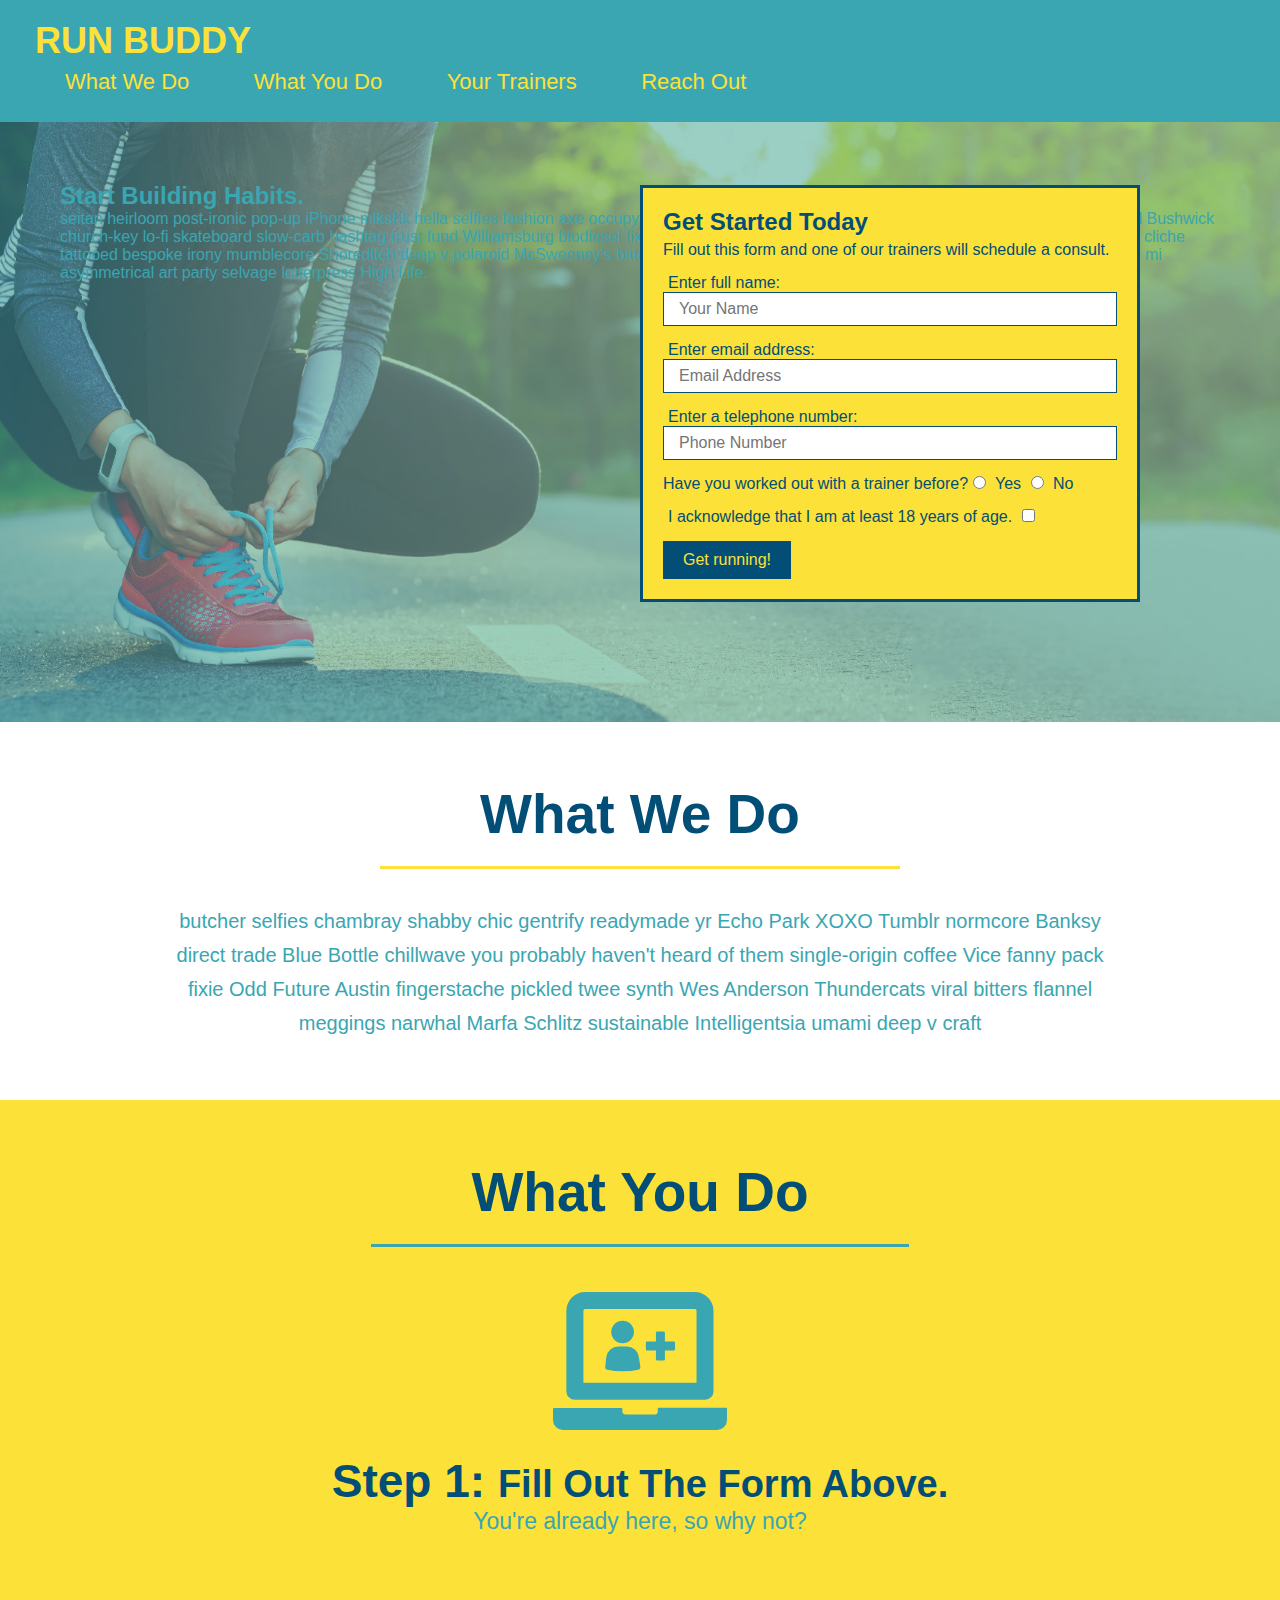
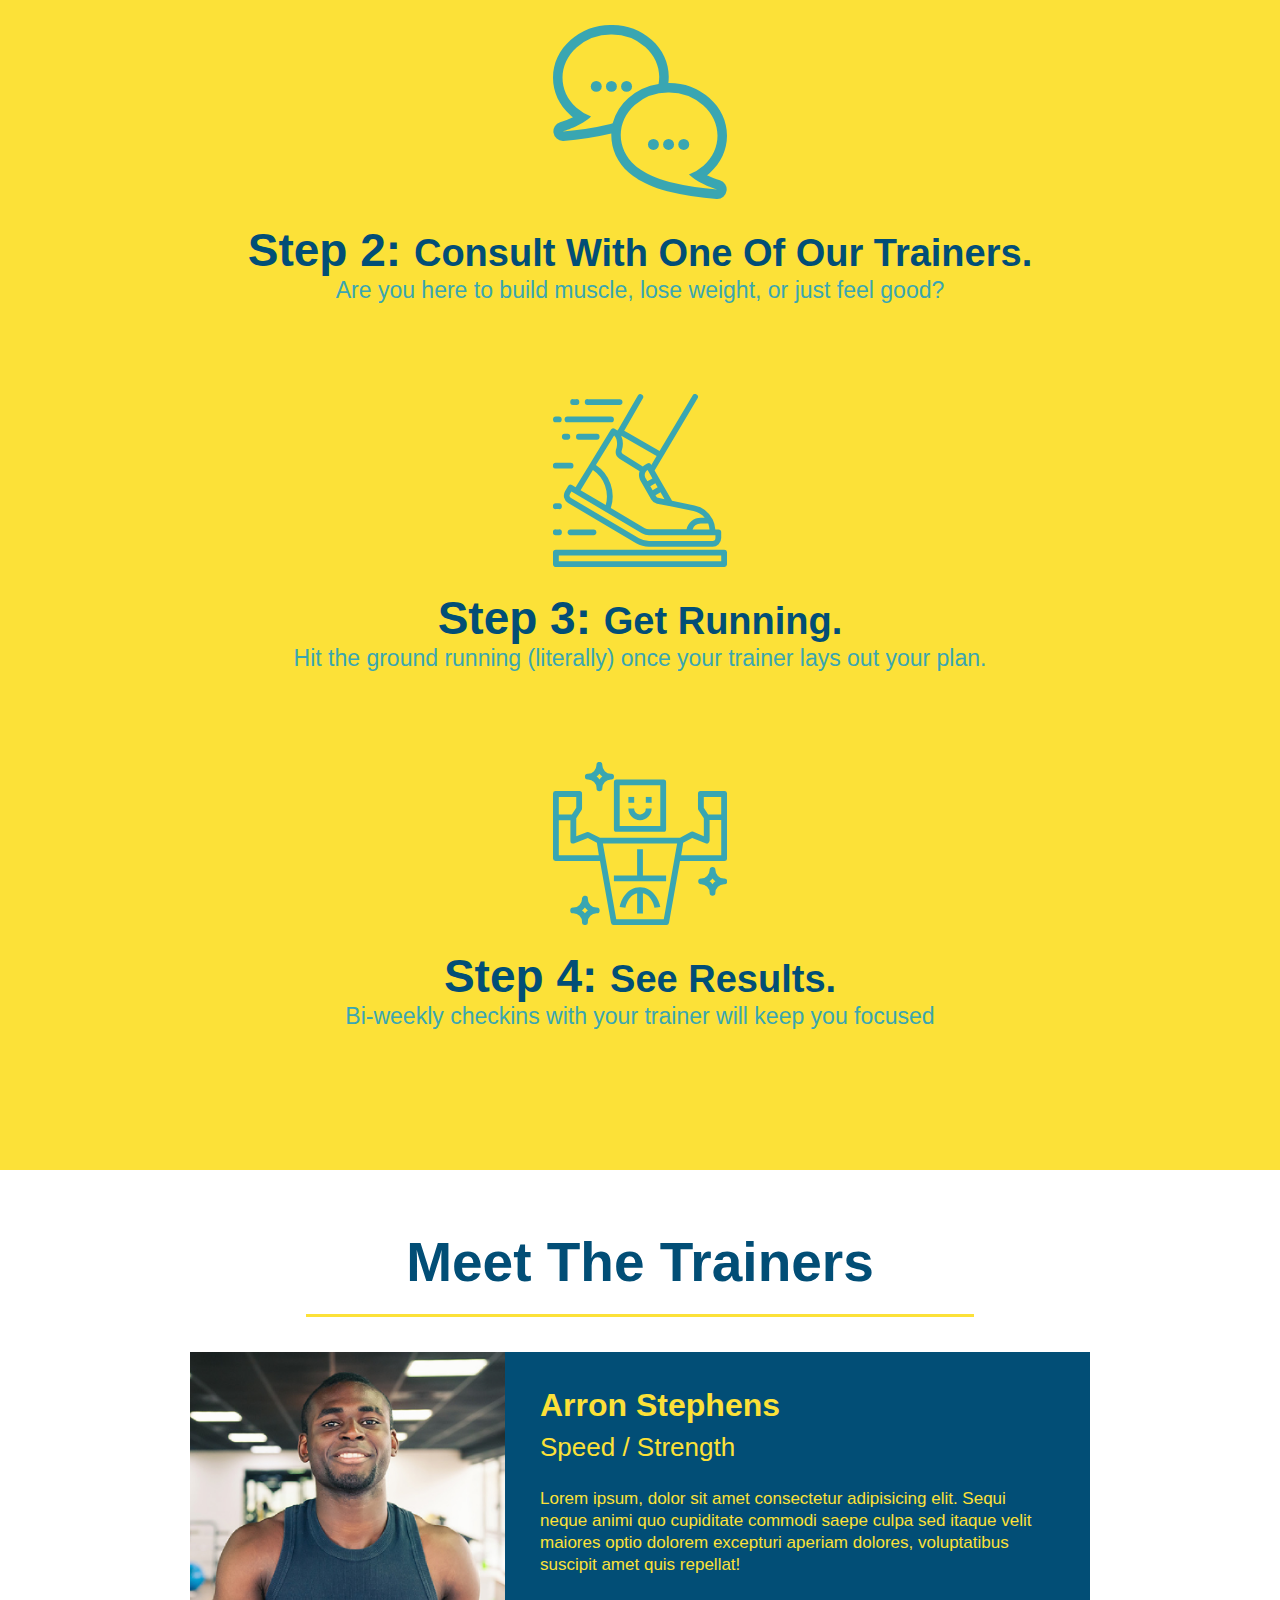
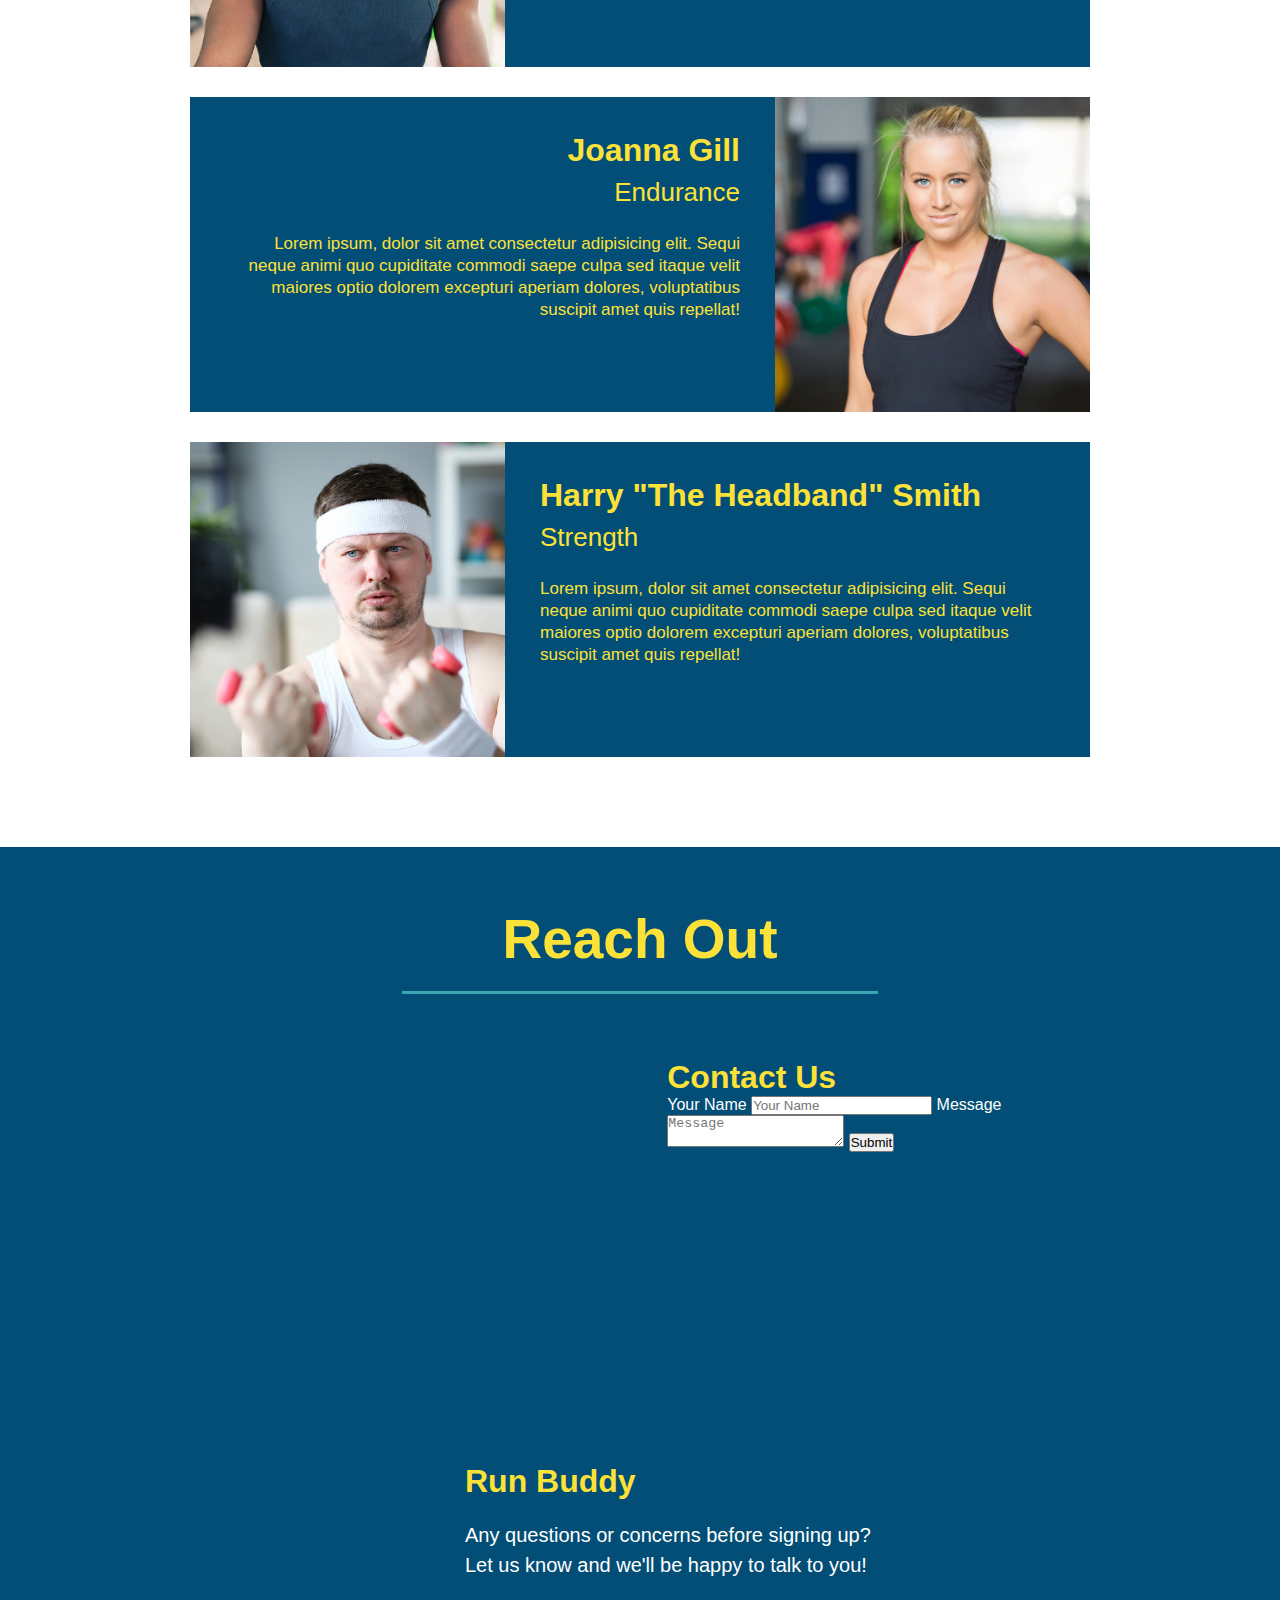
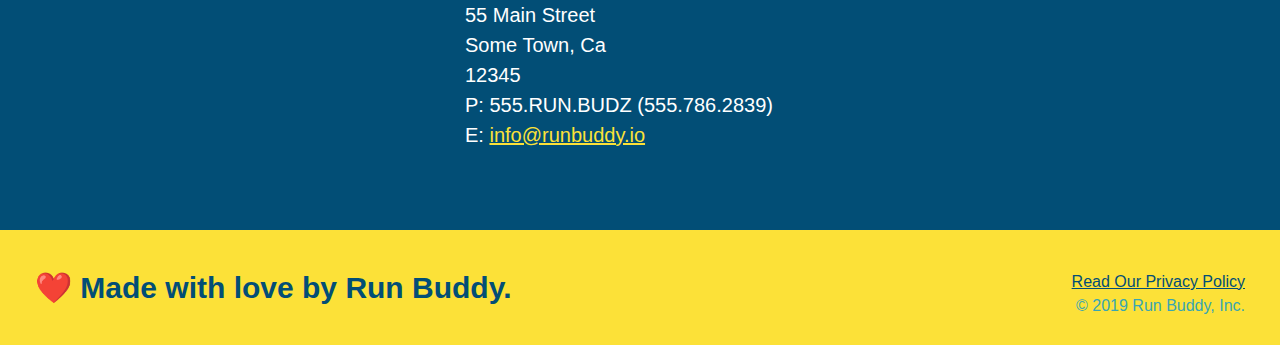
<file: index.html>
<!DOCTYPE html>
<html lang="en">
  <head>
    <meta charset="UTF-8" />
    <link rel="stylesheet" href="./assets/css/style.css">
    <title>Run Buddy</title>
  </head>
  <body>
    <!-- navigation tags - block level element -->
    <header>
      <h1>
        <a href="/">RUN BUDDY</a>
      </h1>
      <nav>
        <ul>
          <li>
            <a href="#what-we-do">What We Do</a>
          </li>
          <li>
            <a href="#what-you-do">What You Do</a>
          </li>
          <li>
            <a href="#your-trainers">Your Trainers</a>
          </li>
          <li>
            <a href="#reach-out">Reach Out</a>
          </li>
          
        </ul>
      </nav>
    </header>
    <!-- end navigation -->

    <!-- hero/jumbotron -->
    <section class="hero">
      <div class="hero-cta">
        <h2>Start Building Habits.</h2>
        <p>
          seitan heirloom post-ironic pop-up iPhone mlkshk hella selfies fashion axe occupy readymade put a bird on it
          messenger bag Wes Anderson Schlitz plaid Bushwick church-key lo-fi skateboard slow-carb hashtag trust fund
          Williamsburg biodiesel fixie farm-to-table 8-bit banjo XOXO Banksy chillwave bicycle rights retro cliche
          tattooed bespoke irony mumblecore Shoreditch deep v polaroid McSweeney's bitters cray gentrify tofu Marfa you
          probably haven't heard of them yr banh mi asymmetrical art party selvage letterpress High Life.
        </p>
      </div>

      <div class="hero-form">
        <h3>Get Started Today</h3>
        <p>Fill out this form and one of our trainers will schedule a consult.</p>
        <form>
          <label for="name">Enter full name:</label>
          <input type="text" placeholder="Your Name" id="name" name="name" class="form-input" />
          <label for="email">Enter email address:</label>
          <input type="email" placeholder="Email Address" id="email" name="email" class="form-input" />
          <label for="phone">Enter a telephone number:</label>
          <input type="tel" placeholder="Phone Number" name="phone" id="phone" class="form-input" />
          <p>
            Have you worked out with a trainer before? 
            <input type="radio" name="trainer-confirm" id="trainer-yes" />
            <label for="trainer-yes">Yes</label>
            <input type="radio" name="trainer-confirm" id="trainer-no"/>
            <label for="trainer-no">No</label>
          </p>
          <p>
            <label for="checkbox">
              I acknowledge that I am at least 18 years of age.
            </label>
            <input type="checkbox" name="checkpoint1" id="checkbox" />
          </p>
          <button type="submit">
            Get running!
          </button>
        </form>
      </div>
    </section>
    <!-- end header -->

    <!-- "what we do" start - <section> -->
    <section id="what-we-do" class="intro">
      <h2 class="section-title primary-border">
        What We Do
      </h2>
      <p>
        butcher selfies chambray shabby chic gentrify readymade yr Echo Park XOXO Tumblr normcore Banksy direct trade  Blue Bottle chillwave you probably haven't heard of them single-origin coffee Vice fanny pack fixie Odd Future Austin fingerstache pickled twee synth Wes Anderson Thundercats viral bitters flannel meggings narwhal Marfa Schlitz sustainable Intelligentsia umami deep v craft
      </p>
    </section>
    <!-- end "what we do" -->

    <!-- "what you do" start -->
    <section id="what-you-do" class="steps">
      <h2 class="section-title secondary-border">
        What You Do
      </h2> 
      <div>
        <img src="./assets/images/step-1.svg" alt="" />
        <h3>Step 1: <span>Fill Out The Form Above.</span></h3>
        <p>You're already here, so why not?</p>
      </div>
      <div>
        <img src="./assets/images/step-2.svg" alt="" />
        <h3>Step 2: <span>Consult With One Of Our Trainers.</span></h3>
        <p>Are you here to build muscle, lose weight, or just feel good?</p>
      </div>
      <div>
        <img src="./assets/images/step-3.svg" alt="" />
        <h3>Step 3: <span>Get Running.</span></h3>
        <p>Hit the ground running (literally) once your trainer lays out your plan.</p>
      </div>
      <div>
        <img src="./assets/images/step-4.svg" alt="" />
        <h3>Step 4: <span>See Results.</span></h3>
        <p>Bi-weekly checkins with your trainer will keep you focused</p>
      </div>
    </section>
    <!-- "what you do" end -->

    <!-- "meet the trainers" start -->
    <section id="your-trainers" class="trainers">
      <h2 class="section-title primary-border">
        Meet The Trainers
      </h2>

      <article class="trainer">
        <img src="./assets/images/trainer-1.jpg" alt="Arron Stephens in his workout clothes, ready to pump iron" />
        <div class="trainer-bio text-left">
          <h3>Arron Stephens</h3>
          <h4>Speed / Strength</h4>
          <p>Lorem ipsum, dolor sit amet consectetur adipisicing elit. Sequi neque animi quo cupiditate commodi saepe culpa sed itaque velit maiores optio dolorem excepturi aperiam dolores, voluptatibus suscipit amet quis repellat!</p>
        </div>
      </article>

       <article class="trainer">
         <div class="trainer-bio text-right">
           <h3>Joanna Gill</h3>
           <h4>Endurance</h4>
           <p>Lorem ipsum, dolor sit amet consectetur adipisicing elit. Sequi neque animi quo cupiditate commodi saepe culpa sed itaque velit maiores optio dolorem excepturi aperiam dolores, voluptatibus suscipit amet quis repellat!</p>
          </div>
          <img src="./assets/images/trainer-2.jpg" alt="Joanna Gill cooling off after a work out" />
        </article>

       <article class="trainer">
        <img src="./assets/images/trainer-3.jpg" alt="Harry Smith wearing a headband and lifting comically small pink weights" />
        <div class="trainer-bio text-left">
          <h3>Harry "The Headband" Smith</h3>
          <h4>Strength</h4>
          <p>Lorem ipsum, dolor sit amet consectetur adipisicing elit. Sequi neque animi quo cupiditate commodi saepe culpa sed itaque velit maiores optio dolorem excepturi aperiam dolores, voluptatibus suscipit amet quis repellat!</p>
        </div>
      </article>
    </section>
    <!-- "meet the trainers" end -->

    <!-- "reach out" start -->
    <section id="reach-out" class="contact">
      <h2 class="section-title secondary-border">
        Reach Out
      </h2>

      <div class="contact-info">
        <iframe
          src="https://www.google.com/maps/embed?pb=!1m14!1m12!1m3!1d12182.30520634488!2d-74.0652613!3d40.2407219!2m3!1f0!2f0!3f0!3m2!1i1024!2i768!4f13.1!5e0!3m2!1sen!2sus!4v1561060983193!5m2!1sen!2sus"
          frameborder="0" style="border:0" allowfullscreen>
        </iframe>

        <div class="contact-form">
          <h3>Contact Us</h3>
          <form>
            <label for="contact-name">Your Name</label>
            <input type="text" id="contact-name" placeholder="Your Name" />
        
            <label for="contact-message">Message</label>
            <textarea id="contact-message" placeholder="Message"></textarea>
        
            <button type="submit">Submit</button>
          </form>
        </div>

        <div>
          <h3>Run Buddy</h3>
          <p>
            Any questions or concerns before signing up? 
            <br/>
            Let us know and we'll be happy to talk to you!
          </p>

          <address>
            55 Main Street <br/>
            Some Town, Ca <br/>
            12345<br/>
            P: 555.RUN.BUDZ (555.786.2839)<br/>
            E: <a href="mailto:info@runbuddy.io">info@runbuddy.io</a>
          </address>
          
        </div>
      </div>
    </section>
    <!-- "reach out" end -->

    <!-- footer -->
    <footer>
      <h2>❤️ Made with love by Run Buddy.</h2>
      <div>
        <a href="./privacy-policy.html">Read Our Privacy Policy</a><br/>
        &copy; 2019 Run Buddy, Inc.
      </div>
    </footer>
    <!-- footer end -->
  </body>
</html>
</file>
<file: assets/css/style.css>
* {
    box-sizing: border-box;
    margin: 0;
    padding: 0;
  }
  
  body {
    color: #39a6b2;
    font-family: Helvetica, Arial, sans-serif;
  }
  
  
  /* HEADER / NAV BAR STYLES START */
  
  header {
    padding: 20px 35px;
    background-color: #39a6b2;
  }
  
  header h1 {
    font-weight: bold;
    display: flex;
    margin: 0;
    font-size: 36px;
    color: #fce138;
  }
  
  header a {
    text-decoration: none;
    color: #fce138;
  }
  
  header nav {
    margin: 7px 0;
  }
  
  header nav ul li {
    display: inline;
  }
  
  header nav ul li a {
    margin: 0 30px;
    font-weight: lighter;
    font-size: 22px;
  }
  
  /* HEADER / NAVBAR STYLES END */
  
  
  
  /* FOOTER STYLES START */
  footer {
    background: #fce138;
    padding: 40px 35px;
    width: 100%;
  }
  
  footer h2 {
    display: inline;
    color: #024e76;
    font-size: 30px;
    margin: 0;
  }
  
  footer div {
    float: right;
    line-height: 1.5;
    text-align: right;
  }
  
  footer a {
    color: #024e76;
  }
  /* END FOOTER STYLES */
  
  /* STYLE ALL SECTION TAGS */
  section {
    padding: 60px;
  }
  
  /* HERO STYLES START */
  .hero {
    background-image: url('../images/hero-bg.jpg');
    background-size: cover;
    background-position: center;
    position: relative;
    height: 600px;
  }
  
  .hero-form {
    border: 3px solid #024e76;
    background-color: #fce138;
    padding: 20px;
    width: 500px;
    color: #024e76;
    position: absolute;
    bottom: 120px;
    right: 140px;
  }
  
  .hero-form h3 {
    font-size: 24px;
    margin: 0;
  }
  .hero-form p {
    margin: 5px 0 15px 0;
  }
  
  .form-input {
    border: 1px solid #024e76;
    display: block;
    padding: 7px 15px;
    font-size: 16px;
    color: #024e76;
    width: 100%;
    margin-bottom: 15px; 
  }
  
  .hero-form label {
    margin: 0 5px;
  }
  
  .hero-form button {
    color: #fce138;
    background-color: #024e76;
    border: none;
    padding: 10px 20px;
    font-size: 16px;
  } 
  /* HERO STYLES END */
  
  
  /* SECTION TITLE STYLES START */
  .section-title {
    font-size: 55px;
    display: inline-block;
    padding: 0 100px 20px 100px;
    border-bottom: 3px solid;
    margin-bottom: 35px;
    color: #024e76;
  }
  
  .primary-border {
    border-color: #fce138;
  }
  
  .secondary-border {
    border-color: #39a6b2;
  }
  /* SECTION TITLE STYLES END */
  
  /* WHAT WE DO STYLES */
  .intro {
    text-align: center;
  }
  
  .intro p {
    line-height: 1.7;
    color: #39a6b2;
    width: 80%;
    margin: 0 auto;
    font-size: 20px;
  }
  /* WHAT YOU DO STYLES END */
  
  
  /* WHAT YOU DO STYLES START */
  .steps { 
    text-align: center;
    background: #fce138;
  }
  
  .steps div {
    margin-bottom: 80px;
  }
  
  .steps img {
    width: 15%;
    margin: 10px 0;
  } 
  
  .steps h3 {
    color: #024e76;
    font-size: 46px;
    margin-top: 10px;
  }
  
  .steps span {
    font-size: 38px;
  }
  
  .steps p {
    color: #39a6b2;
    font-size: 23px;
  }
  /* WHAT YOU DO STYLES END */
  
  /* MEET THE TRAINERS START */
  .trainers {
    text-align: center;
  }
  
  .trainer {
    width: 900px;
    margin: 0 auto 30px auto;
    background: #024e76;
    color: #fce138;
    overflow: auto;
  }
  
  .trainer img {
    width: 35%;
    float: left;
  }
  
  .trainer-bio {
    padding: 35px;
    float: left;
    width: 65%;
  }
  
  .trainer-bio h3 {
    font-size: 32px;
    margin-bottom: 8px;
  }
  
  .trainer-bio h4 {
    font-weight: lighter;
    font-size: 26px;
    margin-bottom: 25px;
  }
  
  .trainer-bio p {
    font-size: 17px;
    line-height: 1.3;
  }
  /* TRAINER STYLES END */
  
  /* REACH OUT STYLES START */
  .contact {
    text-align: center;
    background: #024e76;
  }
  
  .contact h2 {
    color: #fce138;
  }
  
  .contact-info iframe {
    width: 400px;
  height: 400px;
  }
  
  .contact-info div {
    width: 410px;
    display: inline-block;
    vertical-align: top;
    text-align: left;
    margin: 30px 0 0 60px;
    color: white;
  }
  
  .contact-info h3 {
    color: #fce138;
    font-size: 32px;
  }
  
  .contact-info p, .contact-info address {
    margin: 20px 0;
    line-height: 1.5;
    font-size: 20px;
    font-style: normal;
  }
  
  .contact-info a {
    color: #fce138;
  }
  
  
  /* REACH OUT STYLES END */
  
  /* UTILITIES */
  .text-left {
    text-align: left;
  }
  
  .text-right {
    text-align: right;
  }
</file>
